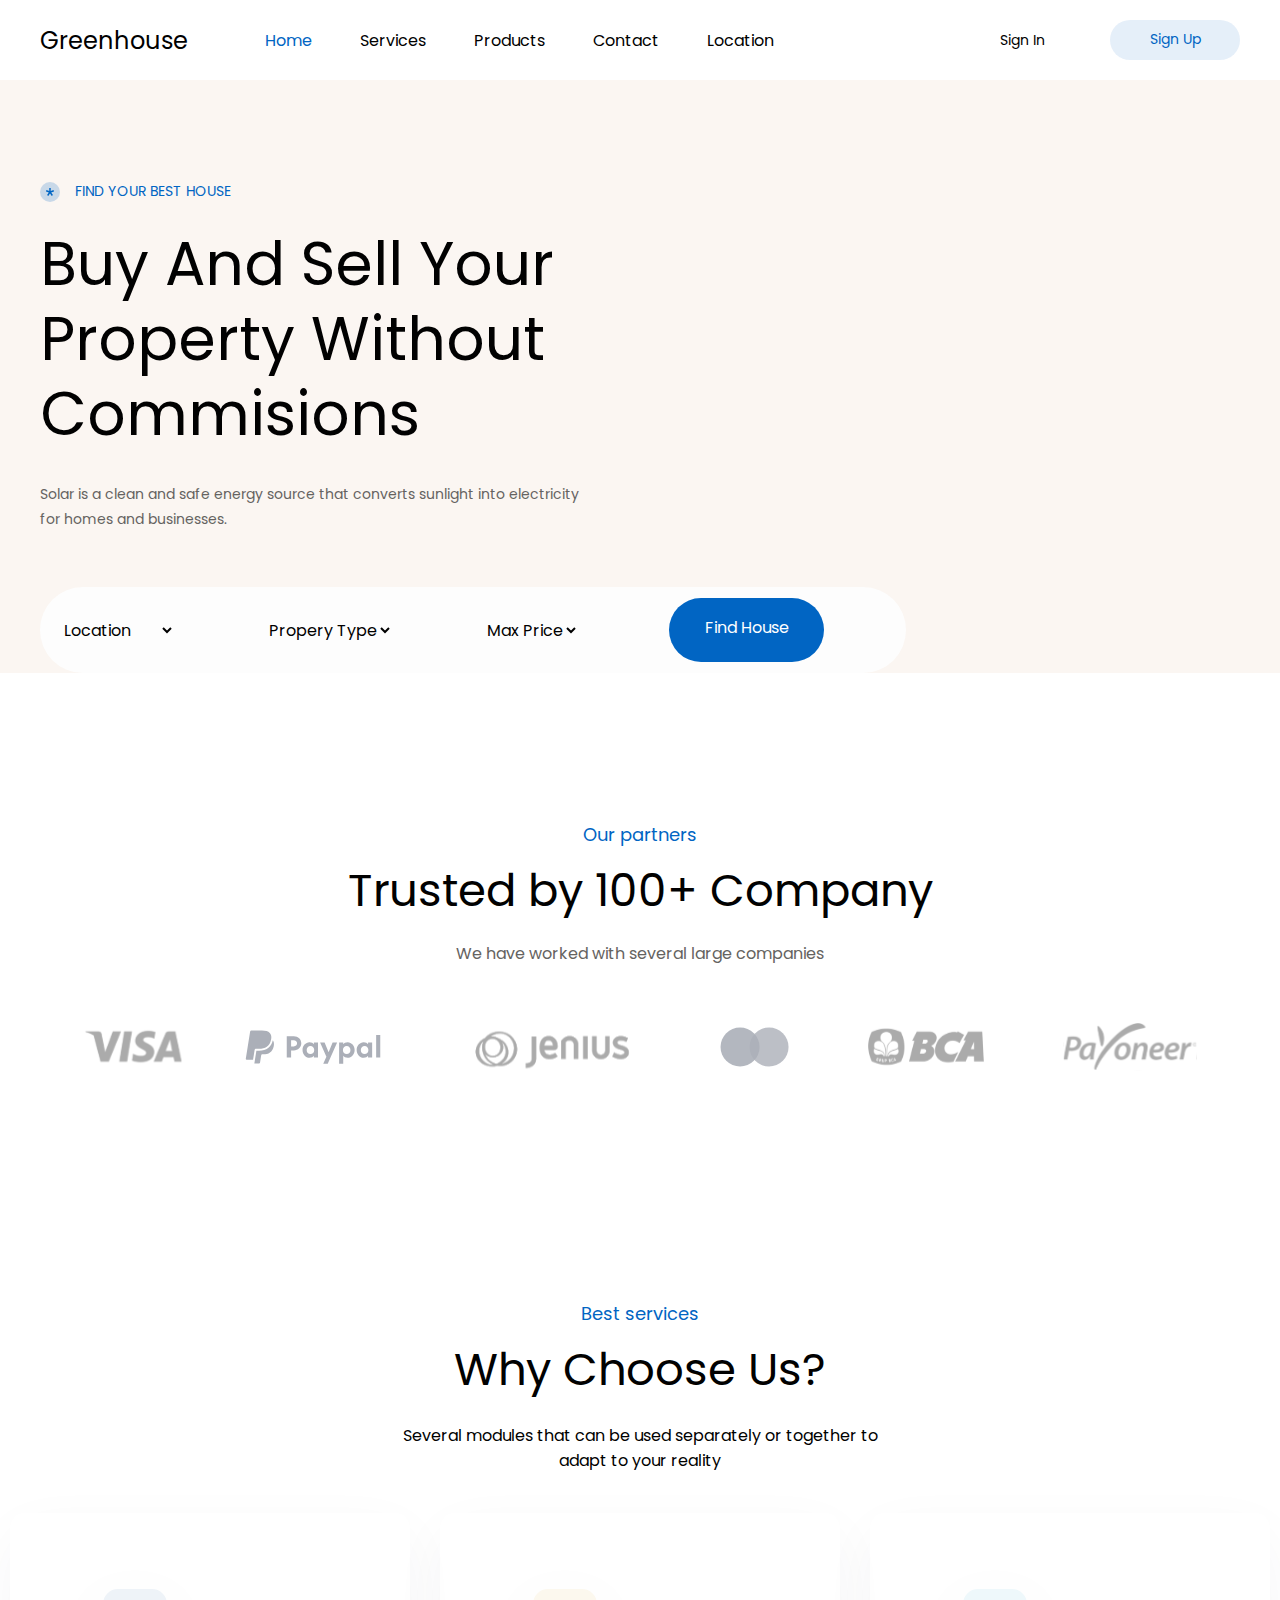
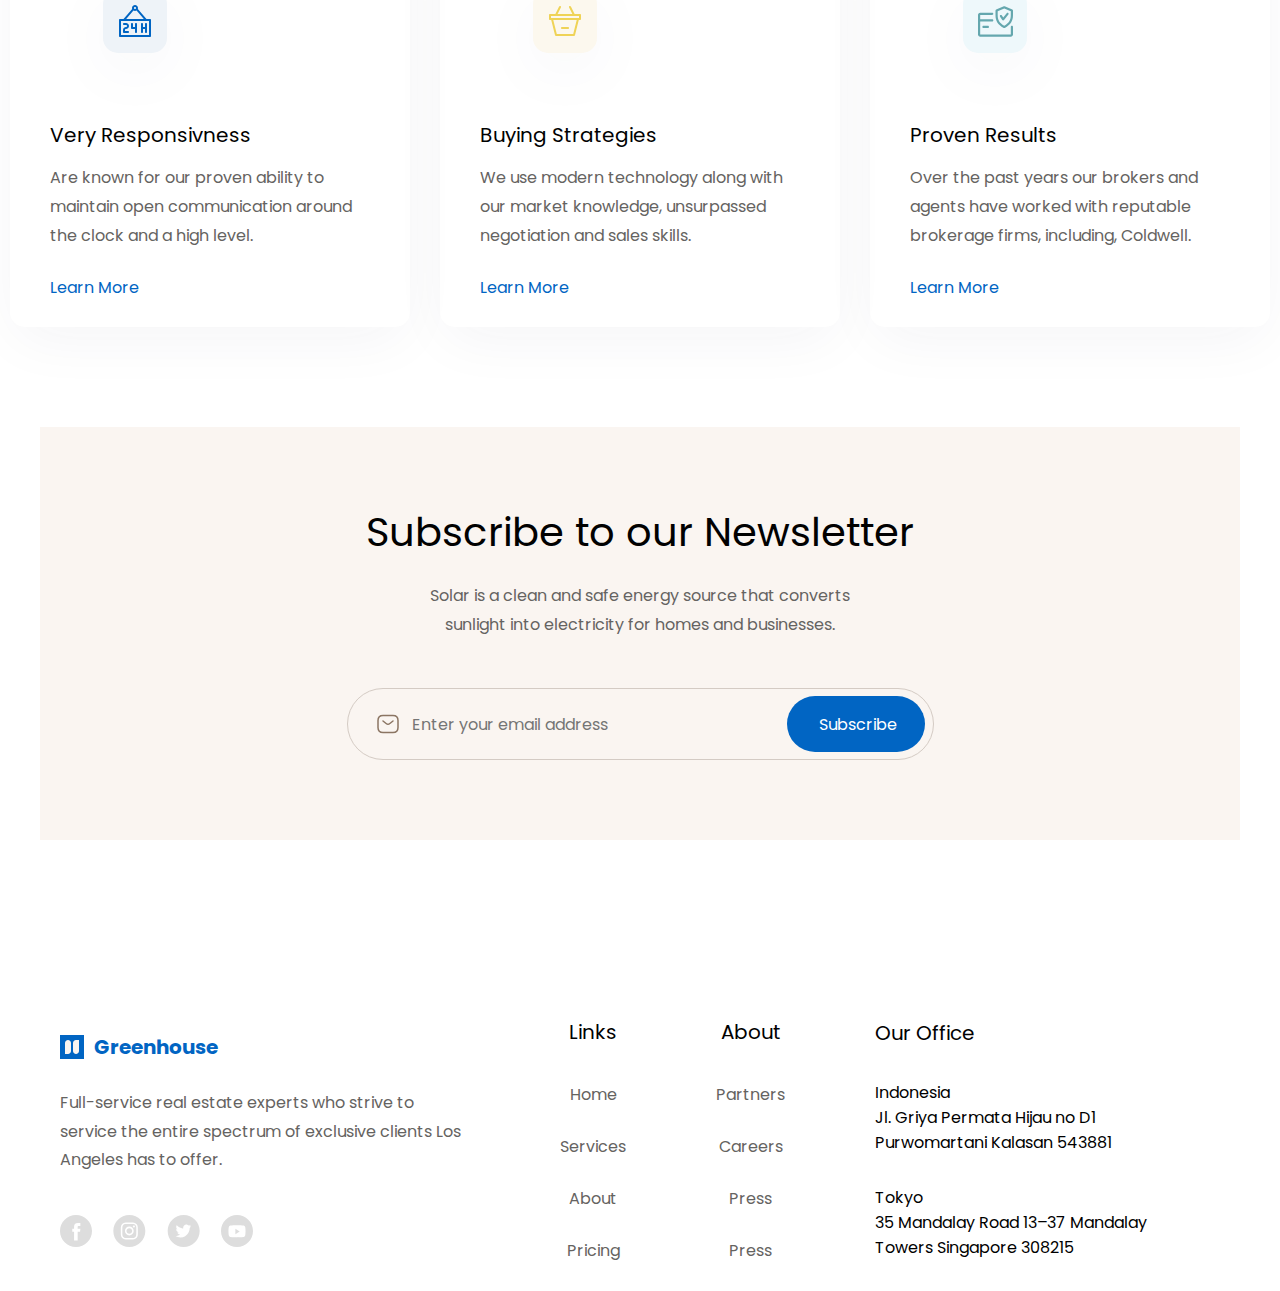
<file: index.html>
<!DOCTYPE html>
<html lang="en">
<head>
    <meta charset="UTF-8">
    <meta http-equiv="X-UA-Compatible" content="IE=edge">
    <meta name="viewport" content="width=device-width, initial-scale=1.0">
    <title>Greenhouse</title>
    <link rel="stylesheet" href="./CSS/main.css">
</head>
<body>
    <header class="header ">
        <div class="container">
                <div class="logo"><p>Greenhouse</p></div>
                <nav class="nav">
                    <div class="nav_list">
                        <ul class="nav_item">
                            <li class="nav_link "><a href="#" class="nav__link--header active ">Home</a></li>
                            <li class="nav_link"><a href="#" class="nav__link--header">Services</a></li>
                            <li class="nav_link"><a href="#" class="nav__link--header">Products</a></li>
                            <li class="nav_link"><a href="#" class="nav__link--header">Contact</a></li>
                            <li class="nav_link"><a href="#" class="nav__link--header">Location</a></li>
                        </ul>
                    </div>   
                </nav>
                <div class="button-header">
                    <a href="#" class="btn">Sign In</a>
                    <a href="#" class="btn_green">Sign Up</a>
                </div>
            </div>
    </header>

    <section class="one-sto">
        <div class="container__one--sto">
            <div class="text_one">
                <p class="best_hous"><img class="img__hous" src="./img/header/star.svg" alt="">FIND YOUR BEST HOUSE</p>
                <h1 class="title">Buy And Sell Your Property Without Commisions</h1>
                <p class="under__title">Solar is a clean and safe energy source that converts sunlight into electricity for homes and businesses.</p>
            </div>
            <div class="btn-one-sto">
                <div class="wrapper">
                <select class="loc" name="Location" >
                    <option value="Location">Location</option>
                    <option value="Location">Japan,Tokio</option>
                </select>

                <select class="pro" name="Propery" >
                    <option value="Location">Propery Type</option>
                    <option value="Location">Duplex</option>
                </select>

                <select class="min" name="Max" >
                    <option value="Location">Max Price</option>
                    <option value="Location">$125.000</option>
                </select>

                <a href="#!" class="fin">
                    <div class="button"> Find House
                </div>
                </a>
            </div>
            </div>
        </div>
    </section>

    <section class="card">
        <div class="container_card">
            <!-- <div class="card_wrapper"> -->
            <div class="card_text">
                <p class="above">Our partners</p>
                <h2 class="title_card">Trusted by 100+ Company</h2>
                <p class="under">We have worked with several large companies</p>
            </div>
            <div class="card_img">
                <img src="./img/card/visa.svg" alt="visa" class="card_img_cont">
                <img src="./img/card/paypal.svg" alt="paypal" class="card_img_cont">
                <img src="./img/card/jenius.svg" alt="jenius" class="card_img_cont">
                <img src="./img/card/mc.svg" alt="mc" class="card_img_cont">
                <img src="./img/card/bca.svg" alt="bca" class="card_img_cont">
                <img src="./img/card/payoneer.svg" alt="payoneer" class="card_img_cont">
            </div>
        <!-- </div> -->
        </div>
    </section>

    <section class="why">
        <div class="container_carts">
            <div class="text_why">
            <p class="above">Best services</p>
            <h2 class="title_card">Why Choose Us?</h2>
            <p class="why_under">Several modules that can be used separately or together to adapt to your reality</p>
            </div>
            <div class="card_why">
                <div class="wrapper_row">
                <a href="#" class="wrapper_carts">
                    <img src="./img/01.svg" alt="" class="icons_why">
                    <h3 class="title_carts">Very Responsivness</h3>
                    <p class="under_carts">Are known for our proven ability to maintain open communication around the clock and a high level.</p>
                    <a href="#" class="carts_btn">Learn More</a>
                </a>
            </div>

            <div class="wrapper_row">
                <a href="#" class="wrapper_carts">
                    <img src="./img/02.svg" alt="" class="icons_why">
                    <h3 class="title_carts">Buying Strategies</h3>
                    <p class="under_carts">We use modern technology along with our market knowledge, unsurpassed negotiation and sales skills.</p>
                    <a href="#" class="carts_btn">Learn More</a>
                </a>
                </div>
                <div class="wrapper_row">
                <a href="#" class="wrapper_carts">
                    <img src="./img/03.svg" alt="" class="icons_why">
                    <h3 class="title_carts">Proven Results</h3>
                    <p class="under_carts">Over the past years our brokers and agents have worked with reputable brokerage firms, including, Coldwell.</p>
                    <a href="#" class="carts_btn">Learn More</a>
                </a>
                </div>
            </div>
        </div>

    </section>

    <section class="sub">
        <div class="container_sub">
            <div class="text_sub">
                <h2 class="title_sub">Subscribe to our Newsletter</h2>
                <p class="under_sub">Solar is a clean and safe energy source that converts<br> sunlight into electricity for homes and businesses.</p>
            </div>
            <div class="sub_mail">
            <input class="seach_mail" type="email" name="subscrib" placeholder="Enter your email address">
            <a href="" class="sub_mail--btn"><p class="sub_btn">Subscribe</p></a>
            </div>
        </div>
    </section>

    <footer class="footer">
        <div class="container_footer">
            <div class="wrapper">
                <div class="social_footer">
                    <div class="wrapper_row--footer">
                    <img src="./img/social/footer-logo.svg" alt="" class="logo_footer">
                    <h3 class="title_footer--logo">Greenhouse</h3>
                    </div>
                    <p class="footer_under">Full-service real estate experts who strive to service the entire spectrum of exclusive clients Los Angeles has to offer.</p>
                    <div class="social_link">
                        <a href="#" class="social__footer--link"><img src="./img/social/Facebook.svg" alt="Facebook"></a>
                        <a href="#" class="social__footer--link"><img src="./img/social/Instagram.svg" alt="Instagram"></a>
                        <a href="#" class="social__footer--link"><img src="./img/social/Twitter.svg" alt="Twitter"></a>
                        <a href="#" class="social__footer--link"><img src="./img/social/Youtube.svg" alt="Youtube"></a>
                    </div>
                </div>
                <div class="links_footer">
                    <h3 class="title_links--footer">Links</h3>
                    <ul class="links_footer--nav">
                        <li class="navagation_links"><a href="#" class="navagation__link--footer">Home</a></li>
                        <li class="navagation_links"><a href="#" class="navagation__link--footer">Services</a></li>
                        <li class="navagation_links"><a href="#" class="navagation__link--footer">About</a></li>
                        <li class="navagation_links"><a href="#" class="navagation__link--footer">Pricing</a></li>
                    </ul>
                </div>
                <div class="about_footer">
                    <h3 class="title__about--footer">About</h3>
                    <ul class="about__footer--nav">
                        <li class="navagation_links"><a href="#" class="navagation__link--footer">Partners</a></li>
                        <li class="navagation_links"><a href="#" class="navagation__link--footer">Careers</a></li>
                        <li class="navagation_links"><a href="#" class="navagation__link--footer">Press</a></li>
                        <li class="navagation_links"><a href="#" class="navagation__link--footer">Press</a></li>
                    </ul>
                </div>
                <div class="office_footer">
                    <h3 class="title__office--footer">Our Office</h3>
                    <p class="office_direction--footer-one">Indonesia<br>
                        Jl. Griya Permata Hijau no D1<br> Purwomartani Kalasan 543881</p>
                    <p class="office_direction--footer">Tokyo<br>
                        35 Mandalay Road 13–37 Mandalay<br> Towers Singapore 308215</p>
                </div>
            </div>

        </div>
    </footer>
</body>
</html>
</file>
<file: CSS/main.css>
@import "./reset.css";
@import url('https://fonts.googleapis.com/css2?family=Poppins:wght@400;700&display=swap');

*{
    box-sizing: border-box;
}

body{
    margin:0;
    font-family: 'Poppins', sans-serif;
    font-size: 16px;
}

.none{
    display: none;
}

.container{
    display: flex;
    align-items: center;
    justify-content: space-between;
    width: 1200px;
    margin: 0 auto;
}

/* Header */

.header {
    text-align: center;
    align-items: center;
    height: 80px;
    padding-top: 31px;
    padding-bottom: 31px;
    display: flex;
}


.logo {
    font-size: 24px;

}

.nav_item {
    
    margin-right: 150px;
  display: flex;
  align-items: center;
}
.nav_link {
    
    margin-left: 48px;
}

.nav__link--header{
    color:black;
}

.nav__link--header:hover{
    color: #0165C3;
}


.nav_link:first-child{
    margin-left: 0;
}

.active {
    color: #0165C3;
}
.button-header {
    display: flex;
    column-gap: 65px;
    align-items: center
}
.btn {
    font-size: 14px;
    color:black;
}

.btn:hover{
    transition: color, 0.2s ease-in ;
    color: rgb(179, 255, 0);
    
}

.btn_green {
    font-size: 14px;
    border-radius: 100px;
    padding: 9px 34px 11px 34px;
    color: #0165C3;
    width: 130px;
    height: 40px;
    background-color: #0165C31A;
}

.btn_green:hover{
    transition: background-color 0.3s ease-in;
    background-color: rgb(179, 255, 0);
}

/* Section one */

.one-sto {

   background-color: #FBF6F2;
}

.container__one--sto {
    display: flex;
    width: 1200px;
    margin: 0 auto;
    flex-direction: column;
}

.text_one {
    width: 550px;
    display: flex;
    flex-direction: column;
}

.img__hous{
    width: 20px ;
    height: 20px;
}

.best_hous {
    display: flex;
    column-gap: 15px;
    margin-top: 102px;
    padding-bottom: 25px;
    color: #0165C3;
    font-size: 14px;
    line-height: 18px;
}


.title {
    padding-bottom: 30px;
    color: #010101;
    font-size: 60px;
    line-height: 75px;
}

.under__title {
    font-size: 14px;
    line-height: 180%;
    color: #656361;
}

.btn-one-sto {
    display: flex;
    margin-top: 55px;
    text-align: center;
    align-items: center;
    background-color: rgb(253, 253, 253);
    width: 866px;
    height: 86px;
    border-radius: 1000px;
}

.wrapper{
    column-gap: 90px;
    display: flex;
    align-items: center;
    text-align: center;
    font-size: 16px;
    padding: 30px 0 30px 0 ;
}

.wrapper:first-child{
    margin-left: 20px;
}

.button {
    padding-top: 20px;
    padding-bottom: 20px;
    width: 155px;
    height: 64px;
    border-radius: 1000px;
    background-color: #0165C3;
}

.fin {
    padding-right: 11px;
    font-size: 16px;
    line-height: 20.29px;
    color: white;
    text-decoration: none;
}

.button:hover{
    transition: opacity 0.3s ease-in;
    opacity: 0.7;
}

/* Section card */

.card {
    margin-top: 150px ;
}

.container_card{
    text-align: center;
    align-items: center;
display: flex;
width: 1200px;
margin: 0 auto;
flex-direction: column;
}

.above {
    padding-bottom: 16px;
    font-size: 18px;
    line-height: 23px;
    color: #0165C3;
}

.title_card {
    padding-bottom: 25px;
    color: #010101;
    font-size: 45px;
    line-height: 57px;
}

.under {
    padding-bottom: 25px;
    font-size: 16px;
    line-height: 20px;
    color: #656361;
}

.card_img {
    display: flex;
    justify-content: space-between;
}

.card_img_cont {
    margin-left: 60px;
}

.card_img_cont:first-child{
    margin-left: 0;
}

/* Section Why */

.why {
    margin-top: 197px;
    margin-bottom: 100px;
}

.container_carts{
    text-align: center;
    align-items: center;
    display: flex;
    width: 1200px;
    margin: 0 auto;
    flex-direction: column;
}

.text_why {
    width: 481px;
}

.why_under {
    margin-bottom: 40px;
}

.card_why {
    display: flex;
    justify-content: space-between;
    align-items: center;
    column-gap: 30px;
}

.wrapper_row{
    padding: 40px 44px 40px 40px;
    text-align: start;
    align-items:flex-start;
    flex-direction: column;
    display: flex;
    column-gap: 30px;
    width: 400px;
    height: 414px;
    /* background: #EEF3F8; */
    box-shadow: 0px 17px 60px -7px rgba(35, 37, 84, 0.05);
    border-radius: 15px;
}

.wrapper_row:hover{
    background-color: #4d4b4a41;
}


.icons_why {
    display: flex;
    align-items: flex-start;
    text-align: start;
}

.title_carts {
    font-size: 20px;
    line-height: 25px;
    color: #010101;
    padding-bottom: 16px;
}

.under_carts {
    font-size: 16px;
    line-height: 180%;
    color: #656361;
    padding-bottom: 24px;
}

.carts_btn {
    font-size: 16px;
    color: #0165C3;
 }

 /* Sector subscribe */

 .sub {

}

.container_sub {
    text-align: center;
    align-items: center;
    display: flex;
    width: 1200px;
    height: 413px;
    margin: 0 auto;
    flex-direction: column;
    background-color:#FAF5F1;
}

.text_sub {
    width: 550px;
}

.title_sub {
    
    padding-top: 80px;
    font-size: 40px;
    line-height: 50px;
    color: #010101;
}

.under_sub {
    padding-top: 25px;
    padding-bottom: 48px;
    font-size: 16px;
    line-height: 180%;
    color: #656361;
}

.sub_mail {
    background: url(../img/icons/sms.svg) no-repeat;
    background-position: 5% 50%;
    display: flex;
    align-items: center;
    text-align: center;
    justify-content: space-between;
    width: 587px;
    height: 72px;
    border: 1px solid #D4CBC4;
    border-radius: 1000px;
}

.seach_mail{
    padding-left: 64px;
    width: 460px;
}

.sub_mail--btn {
    color: white;
    font-size: 16px;
    padding-right: 8px;
    padding-top: 7px;
    padding-bottom: 7px;
}

.sub_btn {
    padding: 16px 32px 16px 32px;
    width: 138px;
    height: 56px;
    background-color: #0165C3;
    border-radius: 1000px;
}

.sub_btn:hover{
    transition: opacity 0.3s ease-in;
    opacity: 0.7;
}

/* Footer */

.footer {
    margin-top: 150px;
}

.container_footer {
    justify-content: space-between;
    text-align: center;
    align-items: center;
    display: flex;
    width: 1200px;
    margin: 0 auto;
}

.wrapper {
    display: flex;
    justify-content: space-between;
}

.social_footer {
    display: flex;
    flex-direction: column;
    align-items: flex-start;
    text-align: start;
    width: 410px;
}

.wrapper_row--footer {
    display: flex;
}

.logo_footer {
    padding-right: 10px;
    padding-bottom: 30px;
}

.title_footer--logo {
    align-items: center;
    font-weight: 700;
    font-size: 20px;
    line-height: 25px;
    color: #0165C3;
}

.footer_under {
    font-size: 16px;
    line-height: 180%;
    color: #656361;
    padding-bottom: 40px;
}

.social_link {
    display: flex;
}

.social__footer--link {
    margin-left: 21px;
}

.social__footer--link:hover{
    transition: opacity 0.2s ease-in;
    opacity: 0.7;
}

.social__footer--link:first-child{
    margin-left: 0;
}

.links_footer {

}

.title_links--footer {
    align-items: center;
    font-size: 20px;
    line-height: 25px;
    color: #010101;
}

.links_footer--nav {
   
}

.navagation_links {
    display: flex;
    flex-direction: column;
    margin-top: 32px;
}

.navagation_links:first-child{
    margin-top: 40px;
}

.navagation__link--footer {
    color: #656361;
    font-size: 16px;
    line-height: 20px;
}

.navagation__link--footer:hover{
    color: #0165C3;
}

.about_footer {

}

.title__about--footer {
    align-items: center;
    font-size: 20px;
    line-height: 25px;
    color: #010101;
}

.about__footer--nav {
   
}

.office_footer {
    align-items: flex-start;
    text-align: start;
    /* height: 253px; */
    justify-content: space-between;
    display: flex;
    flex-direction: column;
}

.title__office--footer {
    padding-bottom: 34px;
    font-size: 20px;
    line-height: 25px;
    color: #010101;
}

.office_direction--footer {
    margin-top: 15px;
}

.office_direction--footer-one{
    padding-bottom: 15px;
}
</file>
